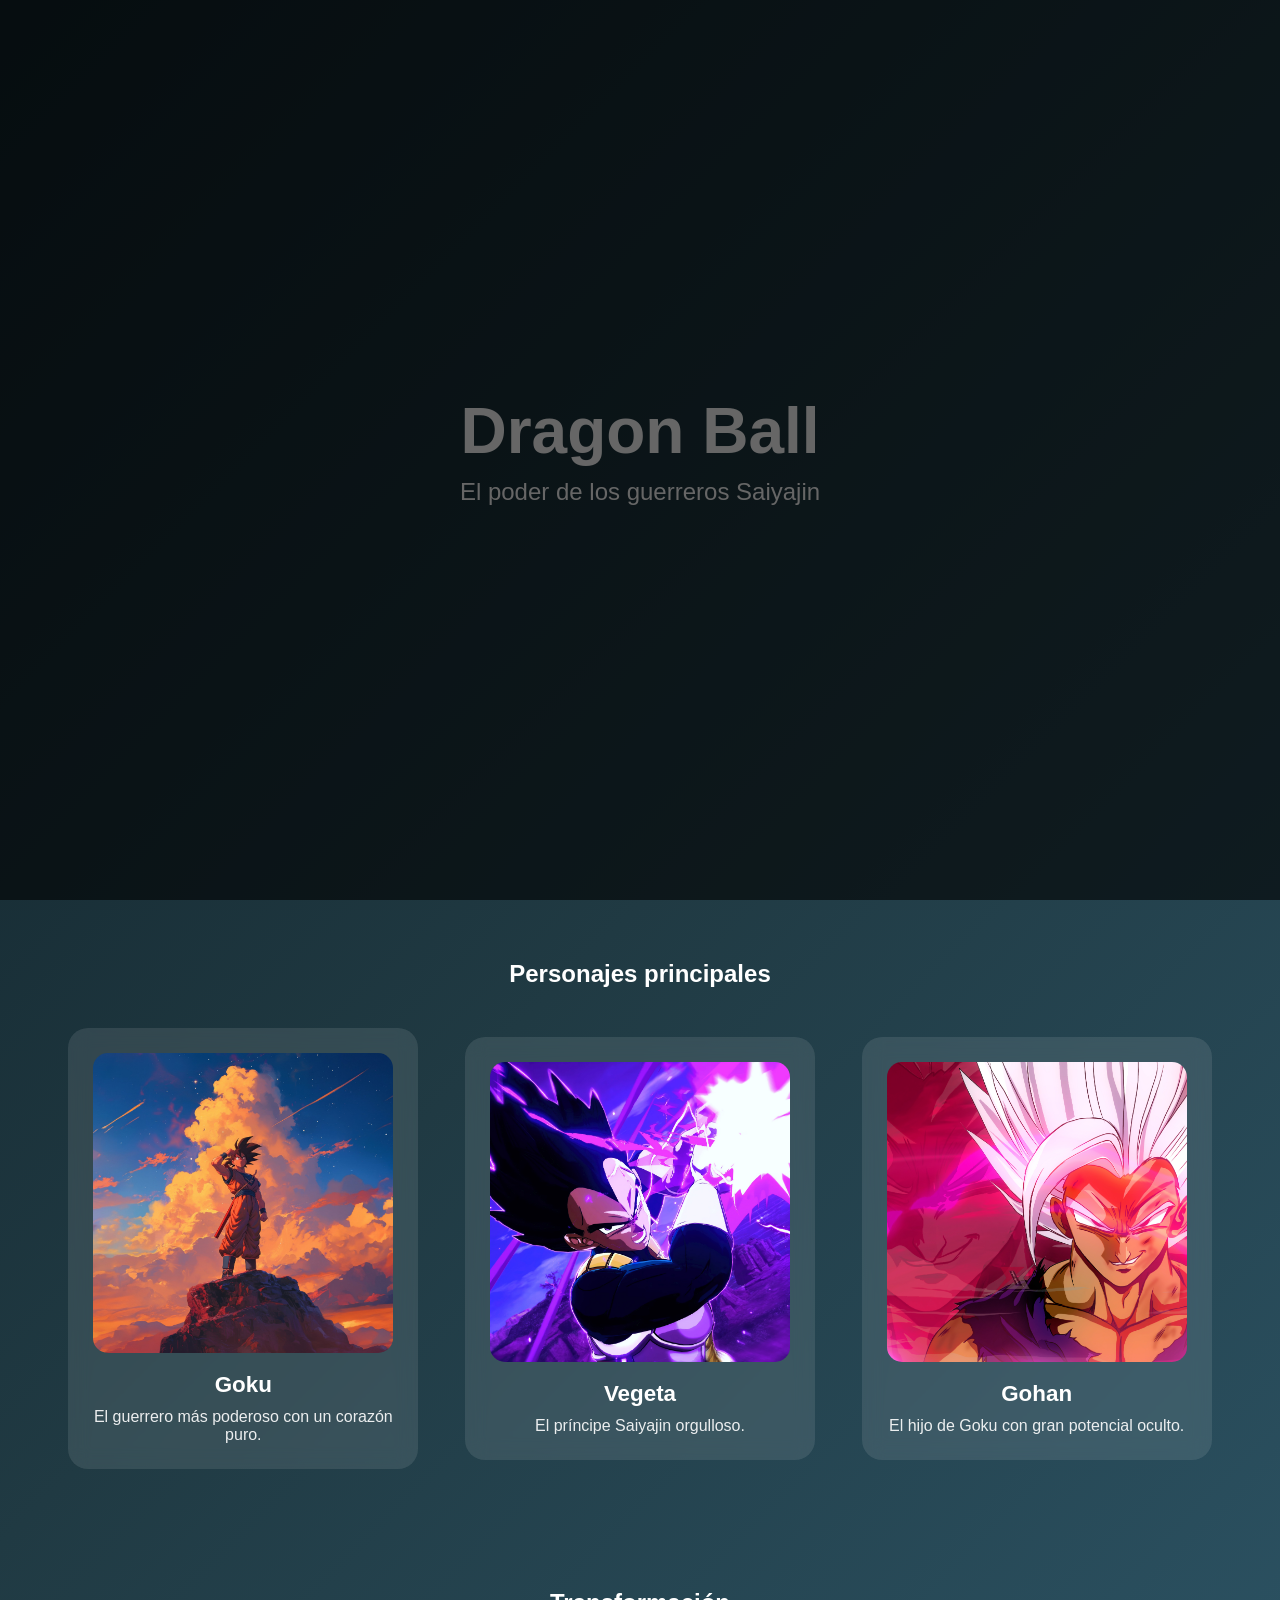
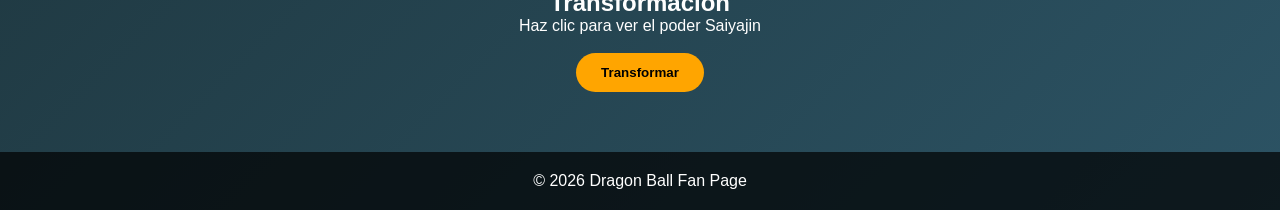
<file: index.html>
<!DOCTYPE html>
<html lang="es">
<head>
  <meta charset="UTF-8">
  <title>Dragon Ball Universe</title>
  <link rel="stylesheet" href="styles.css">
</head>
<body>

<header>
  <div>
    <h1>Dragon Ball</h1>
    <p>El poder de los guerreros Saiyajin</p>
  </div>
</header>

<section>
  <h2>Personajes principales</h2>
  <div class="cards">

    <div class="card hidden">
      <img src="goku-de-dragon-ball_3840x2160_xtrafondos.com.jpg">
      <h3>Goku</h3>
      <p>El guerrero más poderoso con un corazón puro.</p>
    </div>

    <div class="card hidden">
      <img src="vegeta-galick-gun-de-dragon-ball-sparking-zero_3840x2160_xtrafondos.com.jpg">
      <h3>Vegeta</h3>
      <p>El príncipe Saiyajin orgulloso.</p>
    </div>

    <div class="card hidden">
      <img src="dragon-ball-gohan-beast-fanart_4096x2304_xtrafondos.com.jpg">
      <h3>Gohan</h3>
      <p>El hijo de Goku con gran potencial oculto.</p>
    </div>

  </div>
</section>

<section>
  <h2>Transformación</h2>
  <p id="texto">Haz clic para ver el poder Saiyajin</p>
  <br>
  <button onclick="transformar()">Transformar</button>
</section>

<footer>
  <p>© 2026 Dragon Ball Fan Page</p>
</footer>

<script src="script.js"></script>
</body>
</html>
</file>
<file: styles.css>
* {
  margin: 0;
  padding: 0;
  box-sizing: border-box;
  font-family: 'Segoe UI', sans-serif;
}

body {
  background: linear-gradient(135deg, #0f2027, #203a43, #2c5364);
  color: white;
  overflow-x: hidden;
}

header {
  height: 100vh;
  display: flex;
  justify-content: center;
  align-items: center;
  text-align: center;
  background: url('https://i.imgur.com/6Iej2c3.jpg') no-repeat center/cover;
  position: relative;
}

header::after {
  content: "";
  position: absolute;
  width: 100%;
  height: 100%;
  background: rgba(0,0,0,0.6);
  top: 0;
  left: 0;
}

header h1 {
  font-size: 4rem;
  z-index: 1;
  animation: fadeInDown 2s ease;
}

header p {
  margin-top: 10px;
  font-size: 1.5rem;
  z-index: 1;
  animation: fadeInUp 2s ease;
}

section {
  padding: 60px 20px;
  text-align: center;
}

/* GRID MEJORADO */
.cards {
  display: grid;
  grid-template-columns: repeat(auto-fit, minmax(300px, 1fr));
  gap: 30px;
  margin-top: 40px;
  padding: 0 40px;
}

/* CARD MÁS GRANDE */
.card {
  background: rgba(255,255,255,0.1);
  backdrop-filter: blur(10px);
  border-radius: 20px;
  padding: 25px;
  width: 100%;
  max-width: 350px;
  margin: auto;
  transition: transform 0.4s, box-shadow 0.4s;
  cursor: pointer;
}

.card:hover {
  transform: translateY(-12px) scale(1.05);
  box-shadow: 0 15px 40px rgba(0,0,0,0.6);
}

.card img {
  width: 100%;
  height: 300px;
  object-fit: cover;
  border-radius: 15px;
}

.card h3 {
  margin: 15px 0 10px;
  font-size: 1.4rem;
}

.card p {
  font-size: 1rem;
  opacity: 0.9;
}

button {
  padding: 12px 25px;
  border: none;
  border-radius: 30px;
  background: orange;
  color: black;
  font-weight: bold;
  cursor: pointer;
  transition: 0.3s;
}

button:hover {
  background: #ffcc00;
  transform: scale(1.1);
}

footer {
  text-align: center;
  padding: 20px;
  background: rgba(0,0,0,0.7);
}

/* Animaciones */
@keyframes fadeInDown {
  from { opacity: 0; transform: translateY(-50px); }
  to { opacity: 1; transform: translateY(0); }
}

@keyframes fadeInUp {
  from { opacity: 0; transform: translateY(50px); }
  to { opacity: 1; transform: translateY(0); }
}

.hidden {
  opacity: 0;
  transform: translateY(50px);
  transition: 1s;
}

.show {
  opacity: 1;
  transform: translateY(0);
}
</file>
